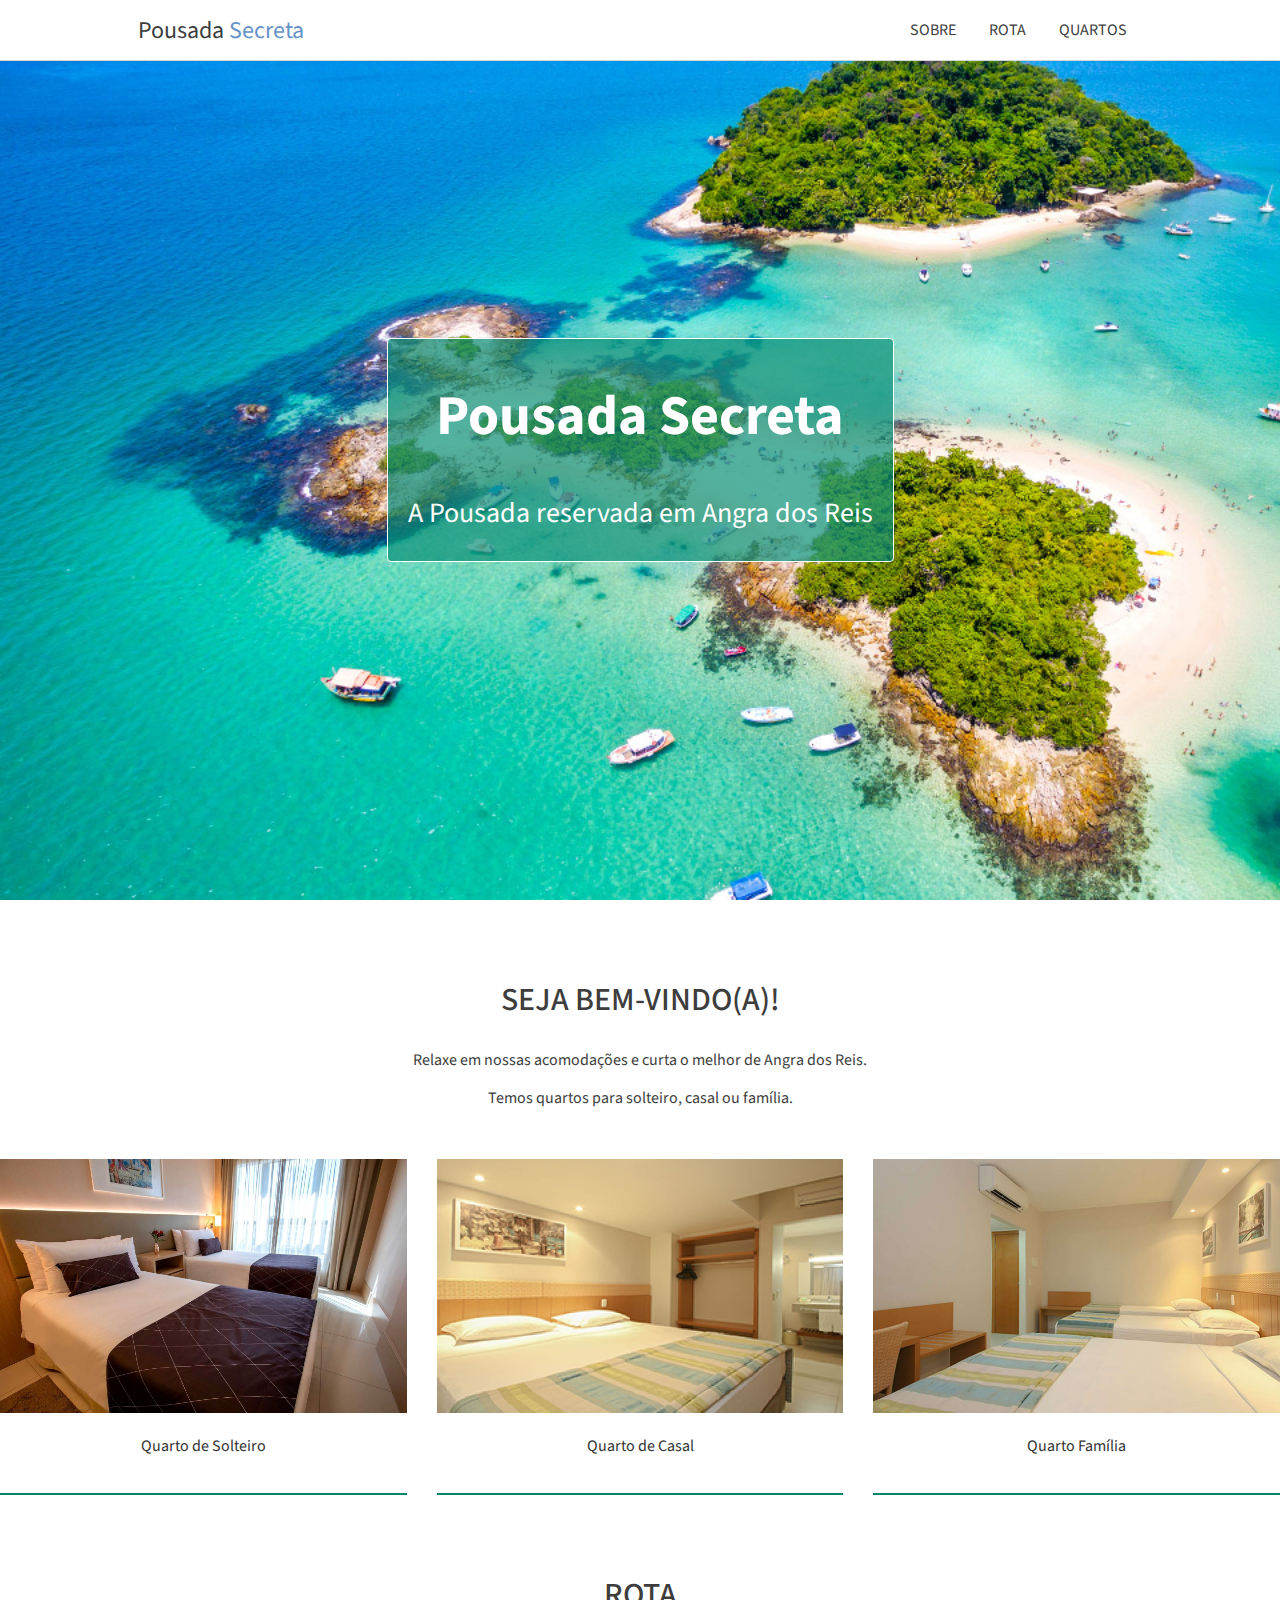
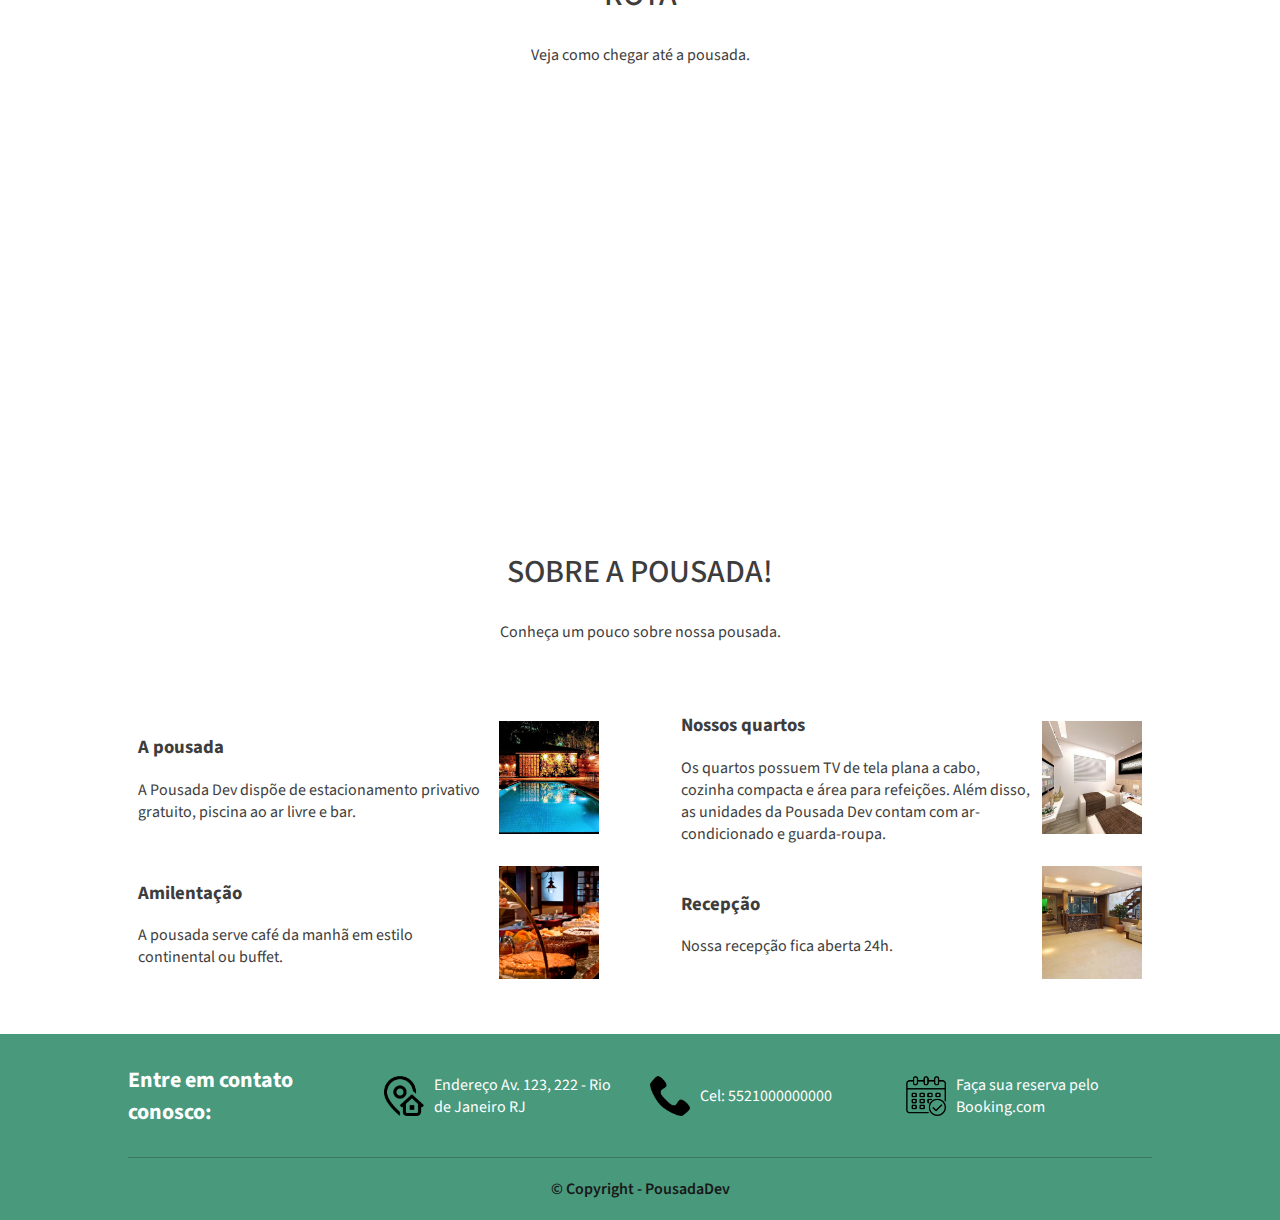
<file: index.html>
<!DOCTYPE html>
<html lang="en">

<head>
    <meta charset="UTF-8">
    <meta http-equiv="X-UA-Compatible" content="IE=edge">
    <link rel="stylesheet" href="style.css">
    <link
        href="https://fonts.googleapis.com/css2?family=Source+Sans+Pro:ital,wght@0,200;0,300;0,400;0,600;0,700;0,900;1,200;1,300;1,400;1,600;1,700;1,900&display=swap"
        rel="stylesheet">
    <title>Pousada Secreta</title>
</head>

<body>
    <div class="topo">
        <div class="tamanho-maximo-container container">
            <a href="index.html" class="link-logotipo">Pousada <span>Secreta</span></a>

            <div>
                <a class="link-topo" href="#sobre">Sobre</a>
                <a class="link-topo" href="#rota">Rota</a>
                <a class="link-topo" href="quartos.html">Quartos</a>
            </div>
        </div>
    </div>

    <div class="principal">
        <div class="titulo-site">
            <div class="titulo-site-descricao">
                <h1>Pousada Secreta</h1>
                <p>A Pousada reservada em Angra dos Reis</p>
            </div>
        </div>

        <div class="tamanho-maximo-cantainer secao-container">
            <h2>
                Seja bem-vindo(a)!
            </h2>

            <p>
                Relaxe em nossas acomodações e curta o melhor de Angra dos Reis.
            </p>

            <p>
                Temos quartos para solteiro, casal ou família.
            </p>
        </div>

        <div class="quartos tamanho-maximo-cantainer">
            <div class="quarto">
                <img class="img" src="./assets/quartosolteiro.jpg" alt="Quarto de solteiro" title="Quarto de solteiro">
                <a href="quartos.html#solteiro">
                    <p>Quarto de Solteiro</p>
                </a>
            </div>

            <div class="quarto">
                <img class="img" src="./assets/quartocasal.jpg" alt="Quarto de casal" title="Quarto de casal">
                <a href="quartos.html#casal">
                    <p>Quarto de Casal</p>
                </a>
            </div>

            <div class="quarto">
                <img class="img" src="./assets/quartofamilia.jpg" alt="Quardo família" title="Quarto família">
                <a href="quatos.html#familia">
                    <p>Quarto Família</p>
                </a>
            </div>

        </div>

        <div id="rota" class="tamanho-maximo-cantainer secao-container">
            <h2>
                Rota
            </h2>

            <p>
                Veja como chegar até a pousada.
            </p>
        </div>
        <div class="container-rota">
            <iframe
                src="https://www.google.com/maps/embed?pb=!1m18!1m12!1m3!1d117522.49815749533!2d-44.421756465730354!3d-23.002538053336597!2m3!1f0!2f0!3f0!3m2!1i1024!2i768!4f13.1!3m3!1m2!1s0x9c4df94f017017%3A0xe322054dcd10a9f!2sSecret%20Place%20Angra%20dos%20Reis!5e0!3m2!1spt-BR!2sbr!4v1647954385511!5m2!1spt-BR!2sbr"
                width="100%" height="350" style="border:0;" allowfullscreen="" loading="lazy"></iframe>
        </div>

        <div id="sobre" class="tamanho-maximo-container secao-container container-descricao">
            <h2>
                Sobre a pousada!
            </h2>

            <p>
                Conheça um pouco sobre nossa pousada.
            </p>
        </div>

        <div class="tamanho-maximo-container descricoes">
            <div class="descricao">
                <div class="descricao-conteudo">
                    <h3> A pousada</h3>
                    <p>
                        A Pousada Dev dispõe de estacionamento privativo gratuito, piscina ao ar livre e bar.
                    </p>
                </div>

                <img class="descricao-img" src="./assets/apousada.jpg" alt="Faixada" title="Faixada" />

            </div>
            <div class="descricao">
                <div class="descricao-conteudo">
                    <h3>Nossos quartos</h3>
                    <p>
                        Os quartos possuem TV de tela plana a cabo, cozinha compacta e área para refeições. Além disso,
                        as unidades da Pousada Dev contam com ar-condicionado e guarda-roupa.
                    </p>
                </div>
                <img class="descricao-img" src="./assets/nossosquartos.jpg" alt="Quartos" title="Quartos" />
            </div>

            <div class="descricao">
                <div class="descricao-conteudo">
                    <h3>Amilentação</h3>
                    <p>
                        A pousada serve café da manhã em estilo continental ou buffet.
                    </p>
                </div>

                <img class="descricao-img" src="./assets/alimentação.jpg" alt="Restaurantes" title="Restaurantes" />

            </div>
            <div class="descricao">
                <div class="descricao-conteudo">
                    <h3>Recepção</h3>
                    <p>
                        Nossa recepção fica aberta 24h.
                    </p>
                </div>

                <img class="descricao-img" src="./assets/recepção.jpg" alt="Recepção" title="Recepção" />
            </div>
        </div>
    </div>
    <div class="rodape">
        <div class="tamanho-maximo-container rodape-container">
            <div class="rodape-info">
                <h4>Entre em contato conosco:</h4>
            </div>
            <a class="rodape-info rodape-link" target="_blank" href="https://g.page/Casasoldamanha?share">
                <img class="rodape-icone" src="./assets/icone-endereço.jpg" alt="Ícone endereço"
                    title="Ícone endereço" />

                <p>
                    Endereço
                    Av. 123, 222 - Rio de Janeiro RJ
                </p>
            </a>

            <div class="rodape-info">
                <img class="rodape-icone" src="./assets/Ícone-Telefone-PNG.png" alt="Ícone telefone"
                    title="Ícone telefone" />

                <p>
                    Cel: 5521000000000
                </p>
            </div>

            <a class="rodape-info rodape-link" target="_blank"
                href="https://www.booking.com/searchresults.pt-br.html?aid=375635;label=msn-wLZ0m4wRNI00wFHQAaaO3w-79920787059858%3Atikwd-79920803013016%3Aaud-808219487%3Aloc-20%3Aneo%3Amte%3Adec%3Aqsbooking;sid=9ca5cbe6c9db71b34b98c0738ea780f4;dest_id=-666610;dest_type=city&">
                <img class="rodape-icone" src="assets/dsuspensoes-icone-calendario.png" alt="Ícone calendário"
                    title="Ícone calendário" />

                <p>
                    Faça sua reserva pelo Booking.com
                </p>
            </a>
            <div class="rodape-copyright">
                © Copyright - PousadaDev
            </div>
        </div>

    </div>
    </div>
    </div>


</body>

</html>
</file>
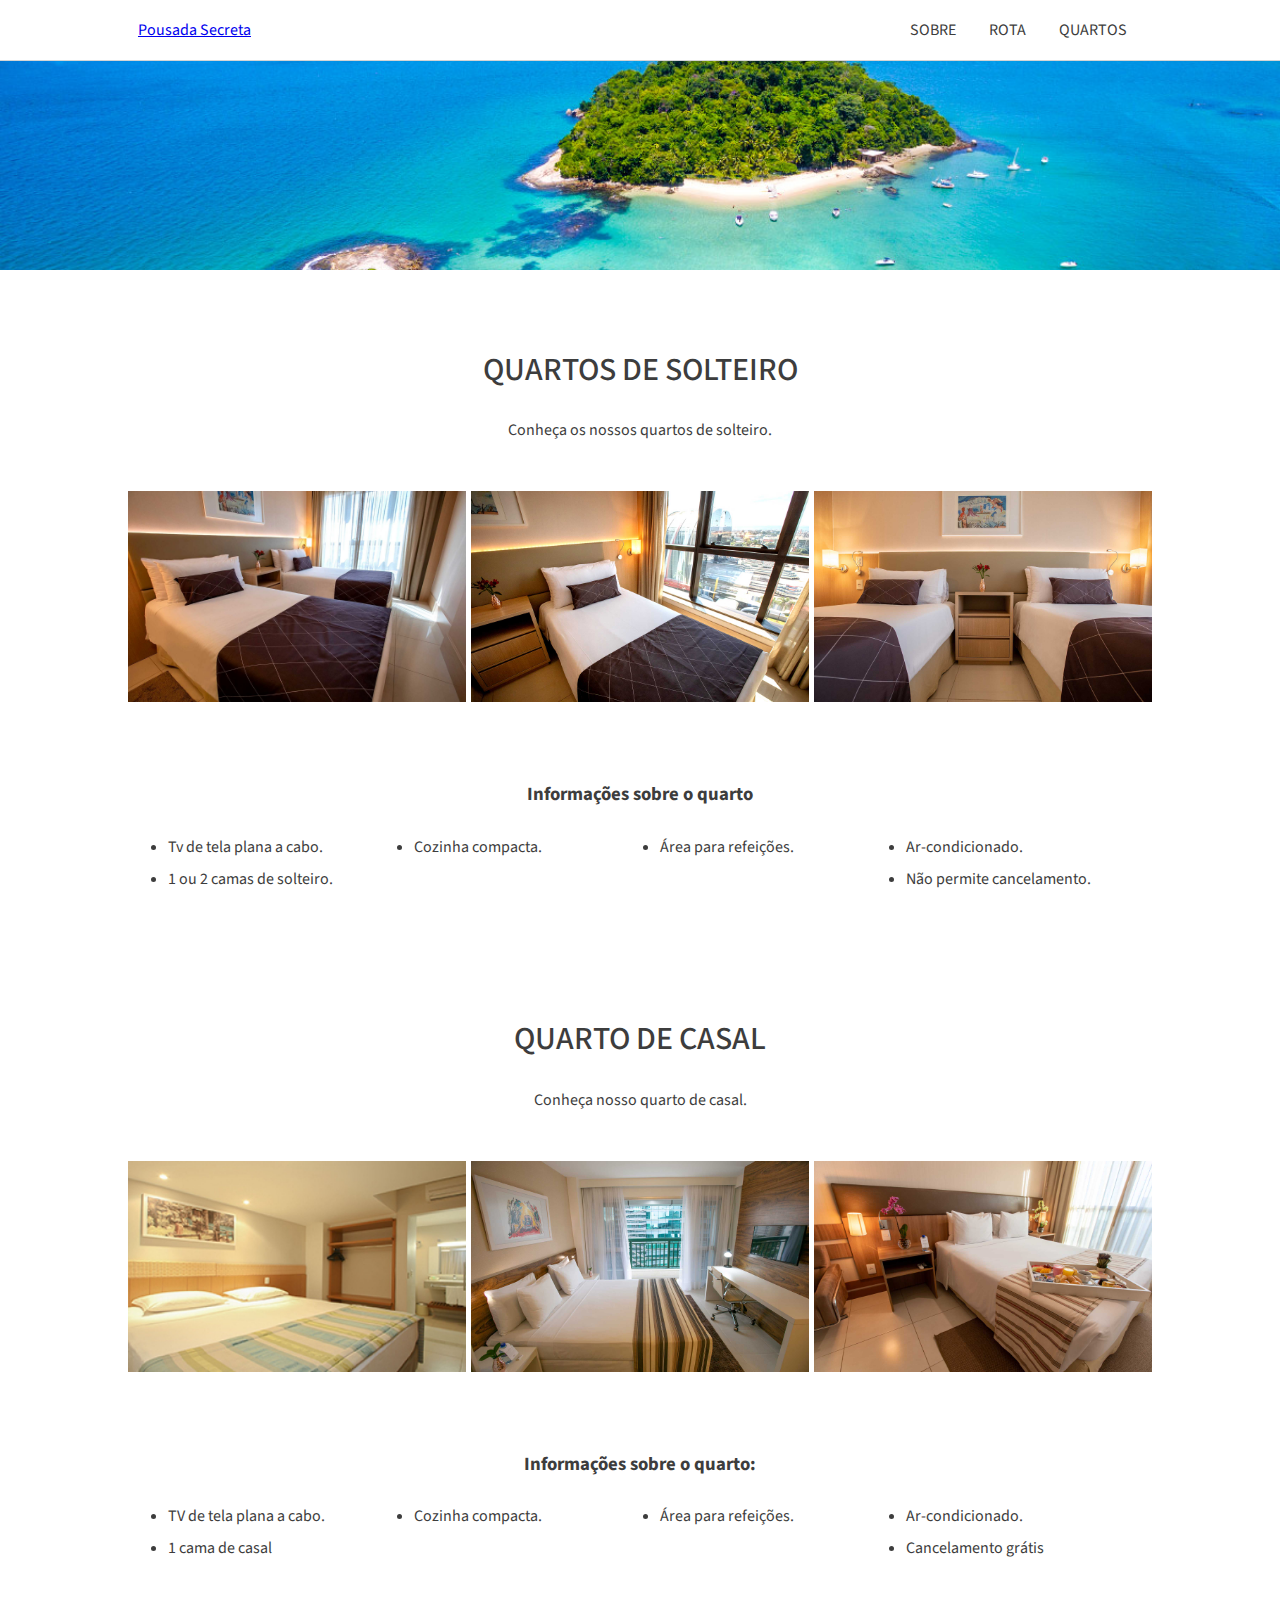
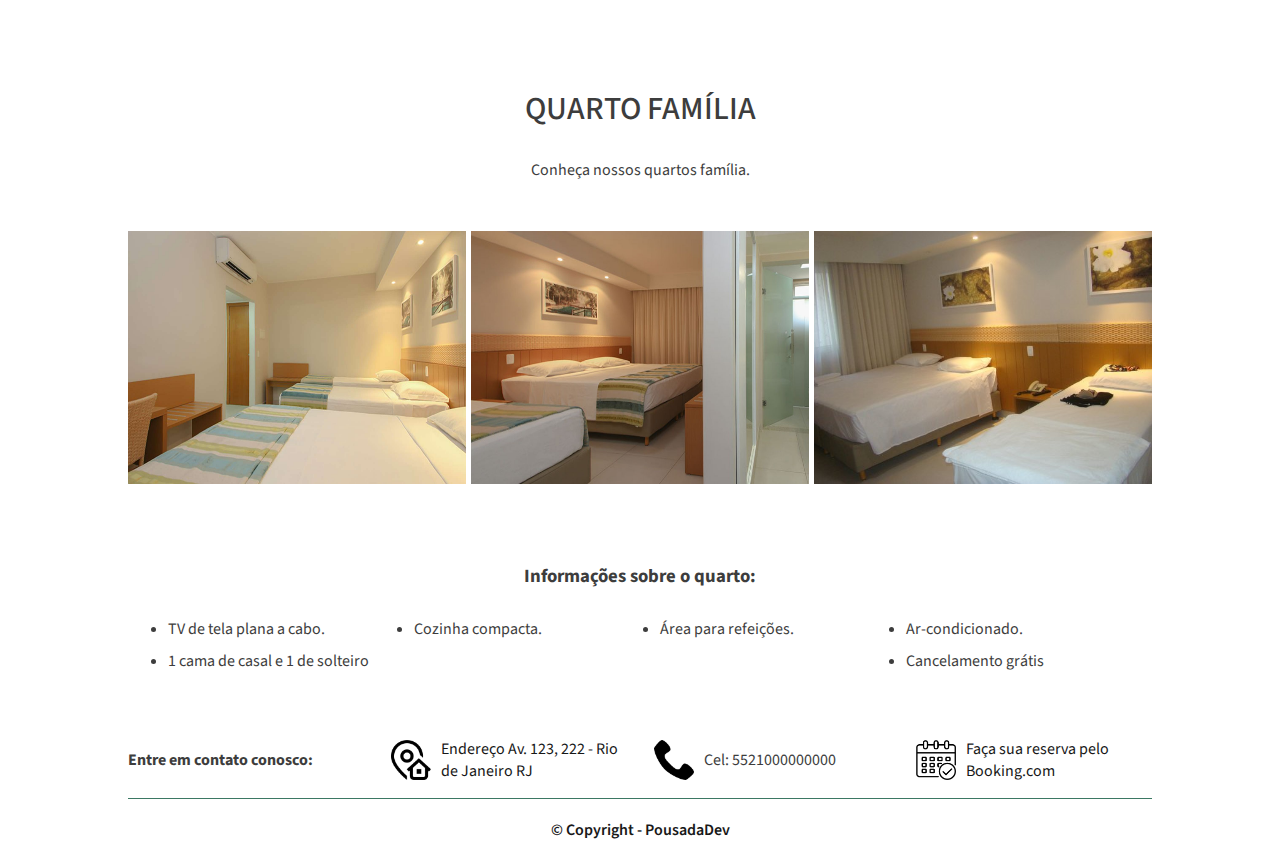
<file: quartos.html>
<!DOCTYPE html>
<html lang="en">

<head>
    <meta charset="UTF-8">
    <meta http-equiv="X-UA-Compatible" content="IE=edge">
    <link rel="stylesheet" href="style.css">
    <link rel="stylesheet" href="style-quartos.css">
    <link
        href="https://fonts.googleapis.com/css2?family=Source+Sans+Pro:ital,wght@0,200;0,300;0,400;0,600;0,700;0,900;1,200;1,300;1,400;1,600;1,700;1,900&display=swap"
        rel="stylesheet">
    <title>Quartos - Pousada Secreta</title>
</head>

<body>
    <div class="topo">
        <div class="container">
            <a href="index.html">Pousada <span>Secreta</span></a>
            <div>
                <a class="link-topo" href="index.html#sobre">Sobre</a>
                <a class="link-topo" href="index.html#rota">Rota</a>
                <a class="link-topo" href="quartos.html">Quartos</a>
            </div>
        </div>
    </div>

    <div class="principal">
        <div class="titulo-site titulo-galeria"></div>

        <div id="solteiro" class="tamanho-maximo-container secao-container">
            <h2>
                Quartos de solteiro
            </h2>

            <p>
                Conheça os nossos quartos de solteiro.
            </p>
        </div>
        <div class="quartos tamanho-maximo-container quartos-galeria">
            <img class="quartos-img" src="./assets/quartosolteiro.jpg" alt="Quarto de solteiro 1" title="Quarto de solteiro 1">
            <img class="quartos-img" src="./assets/quarto-solteiro2.jpg" alt="Quarto de solteiro 2" title="Quarto de solteiro 2">
            <img class="quartos-img" src="./assets/quarto-solteiro3.jpg" alt="Quarto de solteiro 3" title="Quarto de solteiro 3">
        </div>

        <div class="tamanho-maximo-container secao-container">
            <h3>Informações sobre o quarto</h3>

            <ul class="quarto-informacoes">
                <li>Tv de tela plana a cabo.</li>
                <li>Cozinha compacta.</li>
                <li>Área para refeições.</li>
                <li>Ar-condicionado.</li>
                <li>1 ou 2 camas de solteiro.</li>
                <li>Não permite cancelamento.</li>
            </ul>
        </div>

        <div id="casal" class="tamanho-maximo-container secao-container">
            <h2>
                Quarto de casal
            </h2>

            <p>
                Conheça nosso quarto de casal.
            </p>
        </div>
        <div class="quartos tamanho-maximo-container">
            <img class="quartos-img" src="./assets/quartocasal.jpg" alt="Quarto de casal 1" title="Quarto de casal 1">
            <img class="quartos-img" src="./assets/quarto-casal2.jpg" alt="Quardo de casal 2" title="Quarto de casal 2">
            <img class="quartos-img" src="./assets/quarto-casal3.jpg" alt="Quarto de casal 3" title="Quarto de casal 3">

        </div>

        <div class="tamanho-maximo-container secao-container">
            <h3>Informações sobre o quarto:</h3>

            <ul class="quarto-informacoes">
                <li>TV de tela plana a cabo.</li>
                <li>Cozinha compacta.</li>
                <li>Área para refeições.</li>
                <li>Ar-condicionado.</li>
                <li>1 cama de casal</li>
                <li>Cancelamento grátis</li>
            </ul>
        </div>

        <div id="familia" class="tamanho-maximo-container secao-container">
            <h2>
                Quarto família
            </h2>

            <p>
                Conheça nossos quartos família.
            </p>
        </div>
        <div class="quartos tamanho-maximo-container quartos-galeria">
            <img class="quartos-img" src="./assets/quartofamilia.jpg" alt="Quarto família 1" title="Quarto família 1">
            <img class="quartos-img" src="./assets/quarto-familia2.jpg" alt="Quarto família 2" title="Quarto família 2">
            <img class="quartos-img" src="./assets/quarto-familia3.jpg" alt="Quarto família 3" title="Quarto família 3">
        </div>

        <div class="tamanho-maximo-container secao-container">
            <h3>Informações sobre o quarto:</h3>

            <ul class="quarto-informacoes">
                <li>TV de tela plana a cabo.</li>
                <li>Cozinha compacta.</li>
                <li>Área para refeições.</li>
                <li>Ar-condicionado.</li>
                <li>1 cama de casal e 1 de solteiro</li>
                <li>Cancelamento grátis</li>
            </ul>
        </div>
    </div>

    <div class="quarto-informacoes">
        <div class="tamanho-maximo-container rodape-container">
            <div class="rodape-info">
                <h4>Entre em contato conosco:</h4>
            </div>

            <div class="rodape-info">
                <img class="rodape-icone" src="./assets/icone-endereço.jpg" alt="Ícone endereço" title="Ícone endereço">

                <p><a href="#">
                        Endereço
                        Av. 123, 222 - Rio de Janeiro RJ
                    </a></p>
            </div>
            <div class="rodape-info">
                <img class="rodape-icone" src="./assets/Ícone-Telefone-PNG.png" alt="Ícone telefone" title="Ícone telefone">

                <p>
                    Cel: 5521000000000
                </p>
            </div>

            <div class="rodape-info">
                <img class="rodape-icone" src="./assets/dsuspensoes-icone-calendario.png" alt="Ícone calendário"
                    title="Ícone calendário">

                <p><a href="#">
                        Faça sua reserva pelo Booking.com
                    </a></p>
            </div>
            <div class="rodape-copyright">
                © Copyright - PousadaDev
            </div>
        </div>
    </div>

</body>

</html>
</file>
<file: style.css>
* { box-sizing: border-box;}
body {
    margin: 0;
    padding: 0;
    color: #3d3d3d;
    font-family: 'Source Sans Pro', sans-serif;
    background-color: #fff;
}
.container {
    max-width: 1024px;
}

.topo {
    position: fixed;
    width: 100%;
    background-color: #fff;
    border-bottom: 1px solid #d5d5d5;
}

.topo .container {
    display: flex;
    align-items: center;
    justify-content: space-between;
    width: 100%;
    height: 60px;
    padding: 0 10px;
    margin: 0 auto;

}

.link-logotipo {
    margin: 0 40px 0 0;
    font-size: 24px;
    text-decoration: none;
    color: #3d3d3d;
}

.link-logotipo span {
    color: #6592c9;
}

.link-topo {
    text-transform: uppercase;
    line-height: 18px;
    text-decoration: none;
    padding: 0px 15px 10px 15px;
    color: #3d3d3d;
}

.link:hover {
    border-bottom: 3px solid #6592c9;
}

.titulo-site{
    background-image: url('./assets/marazul.jpg');
    background-repeat: no-repeat;
    background-size: cover;
    height: 100vh;

    display: flex;
    justify-content: center;
    align-items: center;
}

.titulo-site-descricao {
    color: #fff;
    font-size: 28px;
    background-color: #0a9077b3;
    border: 1px solid;
    padding: 0 20px;
    border-radius: 4px;
    text-align: center;
}

.quartos {
   display: flex;
   justify-content: space-between;

}


.quarto {
    margin-right: 30px;
    padding-bottom: 20px;
    border-bottom: 2px solid #00836a;
    text-decoration: none;
    color: #3d3d3d;
}


.img {
    width: 500px;
    right: 500px;
}

.quarto a {
    text-decoration: none;
    color: #333;

}

.quarto a p {
    text-align: center;
}

.quarto:last-child{
    margin-right: 0px;
}

.tamanho-maximo-container {
    max-width: 1024px;
    margin: 0 auto;
}

.secao-container {
    text-align: center;
    margin-bottom: 50px;
    padding-top: 50px

}

.secao-container h2 {
    font-size: 32px;
    font-weight: 500;
    text-transform: uppercase;
}

.img {
    width: 100%;
}

.descricoes{
    display: flex;
    flex-wrap: wrap;
    justify-content: space-between;
    padding-bottom: 50px;
}

.descricao {
    display: flex;
    width: 45%;
    margin: 0 10px;
    align-items: center;
    justify-content: space-between;
}

.descricao-conteudo{
    flex: 1 1 auto;
}

.descricao-img {
    width: 100px;
    height: 113px;
    object-fit: cover;
    margin-left: 10px;
}

.rodape-copyright{
    text-align: center;
    padding: 20px;
    border-top: 1px solid #3b7863;
    color: #181818;
    font-weight: 600;
    width: 100%;
}

.rodape { 
    background-color: #49997d;
    color: #fff;

}

.rodape h4 {
    font-size: 22px;
}

.rodape-container {
    display: flex;
    flex-wrap: wrap;
    justify-content: space-between;

}

.rodape-info {
    width: 23%;
    display: flex;
    align-items: center;
}

.rodape-link {
    margin-right: 10px;
    color: #fff;
    text-decoration: none;
}

.rodape-icone{
    width: 40px;
    height: 40px;
    margin-right: 10px;
}

.rodape-info a {
    text-decoration: none;
    color: #181818;
  
}
</file>
<file: style-quartos.css>
.titulo-galeria {
    height: 30vh;
}

.quartos-img {
    width: 33%;
    padding-bottom: 10px;
}

.quarto-informacoes {
    display: flex;
    justify-content: space-between;
    flex-wrap: wrap;
}

.quarto-informacoes li {
    width: 25%;
    text-align: left;
    margin-top: 10px;
    
}
</file>
